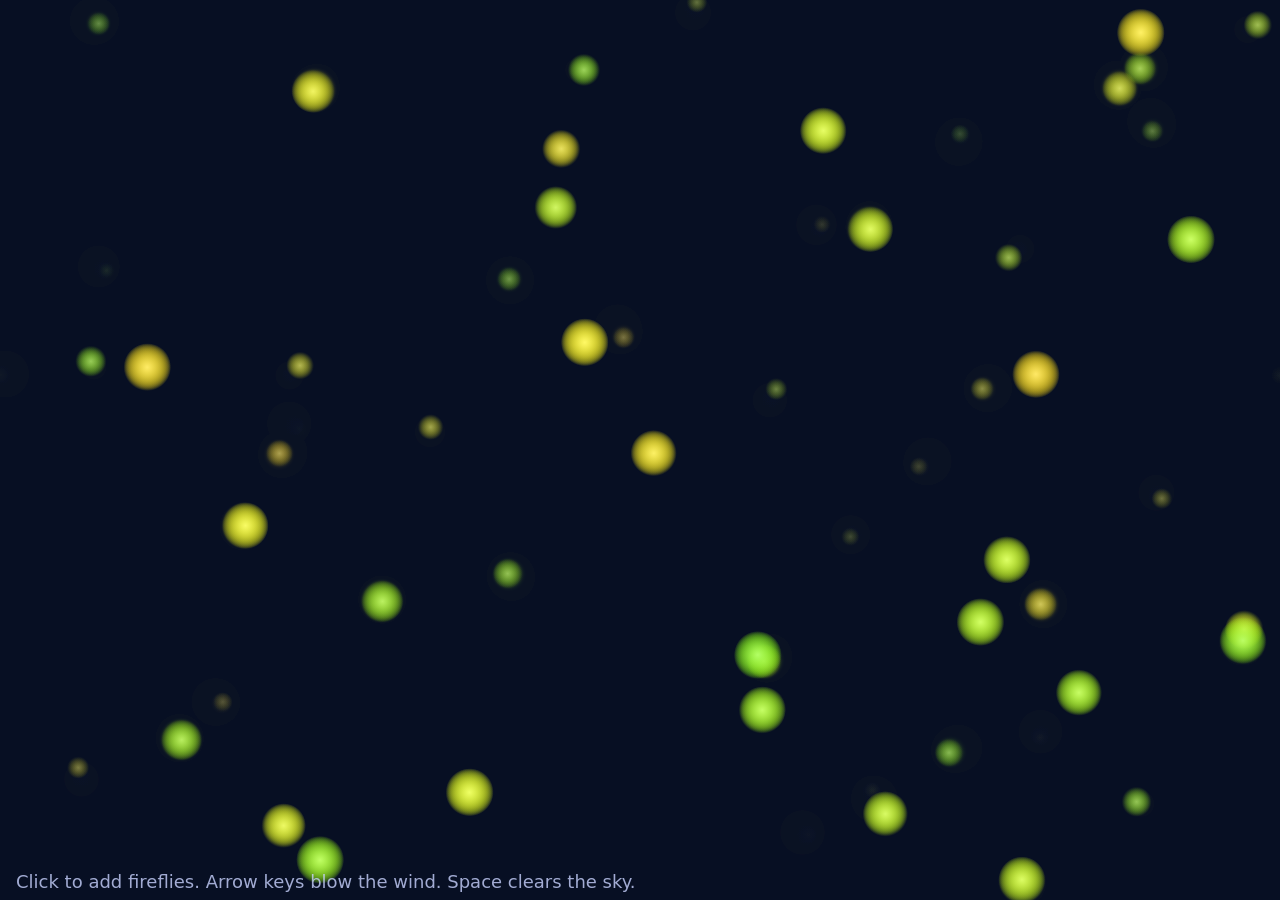
<file: areas/bcdroid/index.html>
<!doctype html>
<html lang="en">
<head>
  <meta charset="utf-8">
  <meta name="viewport" content="width=device-width, initial-scale=1">
  <title>Fireflies</title>
  <link rel="stylesheet" href="./style.css">
</head>
<body>
  <canvas id="sky"></canvas>
  <p id="help">Click to add fireflies. Arrow keys blow the wind. Space clears the sky.</p>
  <script src="./fireflies.js"></script>
</body>
</html>
</file>
<file: areas/bcdroid/style.css>
html, body {
  margin: 0;
  height: 100%;
  overflow: hidden;
  background: #0b1026;
}

canvas {
  display: block;
  width: 100%;
  height: 100%;
}

#help {
  position: absolute;
  left: 16px;
  bottom: 8px;
  margin: 0;
  color: #c9d3ff;
  font: 18px system-ui, sans-serif;
  opacity: 0.8;
}
</file>
